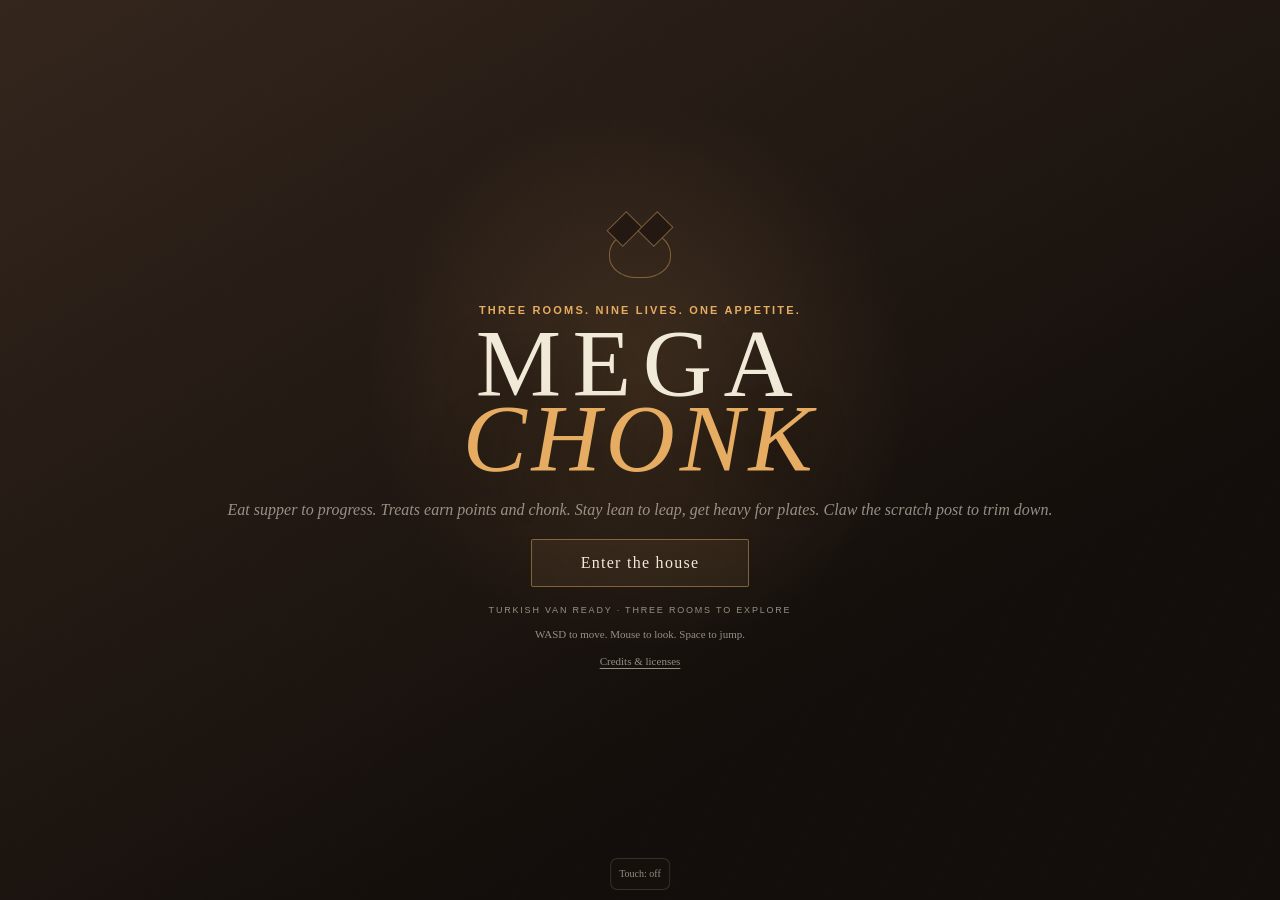
<file: index.html>
<!doctype html>
<html lang="en">
  <head>
    <meta charset="utf-8" />
    <meta name="viewport" content="width=device-width, initial-scale=1, viewport-fit=cover" />
    <meta name="theme-color" content="#2b211a" />
    <title>Mega Chonk</title>
    <link rel="icon" href="data:image/svg+xml,%3Csvg xmlns='http://www.w3.org/2000/svg' viewBox='0 0 32 32'%3E%3Cpath fill='%23e6ad62' d='M6 13 4 3l8 6a13 13 0 0 1 8 0l8-6-2 10a12 12 0 1 1-20 0Z'/%3E%3C/svg%3E" />
    <link rel="stylesheet" href="./styles.css" />
    <script type="importmap">
      {
        "imports": {
          "three": "./vendor/three/build/three.module.js",
          "three/addons/": "./vendor/three/examples/jsm/"
        }
      }
    </script>
  </head>
  <body>
    <canvas id="game" tabindex="0" aria-label="Mega Chonk 3D game"></canvas>
    <div id="boot" class="boot-screen">
      <div class="boot-mark" aria-hidden="true"><span></span><span></span></div>
      <p class="eyebrow">Three rooms. Nine lives. One appetite.</p>
      <h1>MEGA<br /><em>CHONK</em></h1>
      <p class="boot-copy">Eat supper to progress. Treats earn points and chonk. Stay lean to leap, get heavy for plates. Claw the scratch post to trim down.</p>
      <button id="enter-game" type="button" disabled>Enter the house</button>
      <p id="load-status" class="load-status">Preparing the house...</p>
      <p id="input-hint" class="input-hint">WASD to move. Mouse to look. Space to jump.</p>
      <p class="boot-credits"><a href="./credits.html" target="_blank" rel="noopener">Credits &amp; licenses</a></p>
    </div>
    <button id="touch-toggle" class="input-toggle" type="button" aria-pressed="false" aria-controls="touch-controls">Touch: off</button>
    <section id="touch-controls" class="touch-controls" aria-label="Touch game controls" hidden>
      <div id="move-stick" class="touch-stick" data-touch-stick role="group" aria-label="Movement joystick">
        <span class="touch-stick-label">MOVE</span>
        <span class="touch-stick-ring" aria-hidden="true"></span>
        <span class="touch-stick-thumb" aria-hidden="true"></span>
      </div>
      <span class="touch-look-hint" aria-hidden="true">DRAG RIGHT SIDE TO LOOK</span>
      <div class="touch-actions">
        <button type="button" data-touch-action="sit" aria-label="Sit or stand">Sit</button>
        <button type="button" data-touch-action="claw" aria-label="Claw">Claw</button>
        <button type="button" data-touch-action="bite" aria-label="Bite">Bite</button>
        <button type="button" data-touch-action="trot" aria-label="Toggle trot" aria-pressed="false">Trot</button>
        <button type="button" data-touch-action="jump" class="touch-jump" aria-label="Jump">Jump</button>
      </div>
    </section>
    <div id="hud" class="hud is-hidden">
      <section class="status-panel" aria-label="Cat status">
        <div class="status-heading"><span>Condition</span><strong id="condition-value">READY</strong></div>
        <div class="meter-label"><span>Satiety</span><strong id="satiety-value">62</strong></div>
        <div class="satiety-track"><div id="satiety-fill"></div></div>
        <div class="meter-label"><span>Chonk</span><strong id="chonk-value">48</strong></div>
        <div class="chonk-track"><div id="chonk-fill"></div></div>
        <div class="status-footer"><span id="state-value">CURIOUS</span><span id="pace-value">BALANCED PACE</span></div>
      </section>
      <section class="objective-panel">
        <span id="level-index" class="objective-index">01</span>
        <div><span id="level-name" class="objective-label">Living Room Zoomies</span><strong id="objective-text">Find the first supper</strong><small id="level-progress">LEVEL 1 OF 3 · XP 0</small></div>
      </section>
      <div id="equipment-status" class="equipment-status" aria-live="polite">COLLAR NONE | PENDANT NONE</div>
      <section id="boss-panel" class="boss-panel" aria-label="Boss encounter" hidden>
        <div class="boss-heading"><strong id="boss-name">THE GRAND SUCK</strong><span id="boss-lives">9 / 9 LIVES</span></div>
        <div class="boss-track" role="progressbar" aria-label="Vacuum health" aria-valuemin="0" aria-valuemax="8" aria-valuenow="8"><div id="boss-health"></div></div>
        <span id="boss-phase">CIRCLE BEHIND / CLAW THE GREEN REAR</span>
      </section>
      <section class="ability-panel" aria-label="Abilities">
        <span id="boost-status" class="boost-status" role="status" hidden></span>
        <span id="jump-readiness">LEAP READY</span>
        <strong><kbd>SPACE</kbd> Jump</strong>
        <span><kbd>Q</kbd> Sit · <kbd>LMB</kbd> Claw · <kbd>RMB</kbd> Bite</span>
      </section>
      <div class="reticle" aria-hidden="true"></div>
      <div id="prompt" class="prompt"></div>
      <aside class="controls-card">
        <span><kbd>WASD</kbd> Move</span><span><kbd>SHIFT</kbd> Trot</span>
        <span><kbd>SPACE</kbd> Jump</span><span><kbd>MOUSE</kbd> Look</span><span><kbd>ESC</kbd> Release</span>
      </aside>
      <div id="toast" class="toast"></div>
    </div>
    <section id="level-transition" class="level-transition is-hidden" aria-live="polite">
      <span id="transition-kicker">Level 01</span>
      <h2 id="transition-title">Living Room Zoomies</h2>
      <p id="transition-copy">Gather the scents and reach the pet door.</p>
    </section>
    <section id="completion-screen" class="completion-screen is-hidden" aria-live="polite">
      <p class="eyebrow">Three rooms cleared. Vacuum defeated.</p>
      <h2>MEGA CHONK</h2>
      <p id="completion-stats">The house has a new ruler.</p>
      <button id="restart-game" type="button">Run again</button>
    </section>
    <section id="boss-retry" class="completion-screen is-hidden" aria-labelledby="boss-retry-title">
      <p class="eyebrow">Nine lives spent</p>
      <h2 id="boss-retry-title">DUSTED OFF</h2>
      <p>The vacuum won this round. Your collar stays; the pendant is lost.</p>
      <p>Retry this fight with nine fresh lives. No need to replay the house.</p>
      <button id="retry-boss" type="button">Retry vacuum fight</button>
    </section>
    <div class="cinematic-bars" aria-hidden="true"></div>
    <section id="room-retry" class="completion-screen is-hidden" aria-labelledby="room-retry-title">
      <p class="eyebrow">Nine lives spent</p>
      <h2 id="room-retry-title">CAT NAP</h2>
      <p>Wake at your checkpoint with fresh energy and nine lives. Meals, collar and snack points stay; your pendant is lost.</p>
      <button id="retry-room" type="button">Wake up and continue</button>
    </section>
    <div class="vignette" aria-hidden="true"></div>
    <script type="module" src="./game.js"></script>
  </body>
</html>
</file>
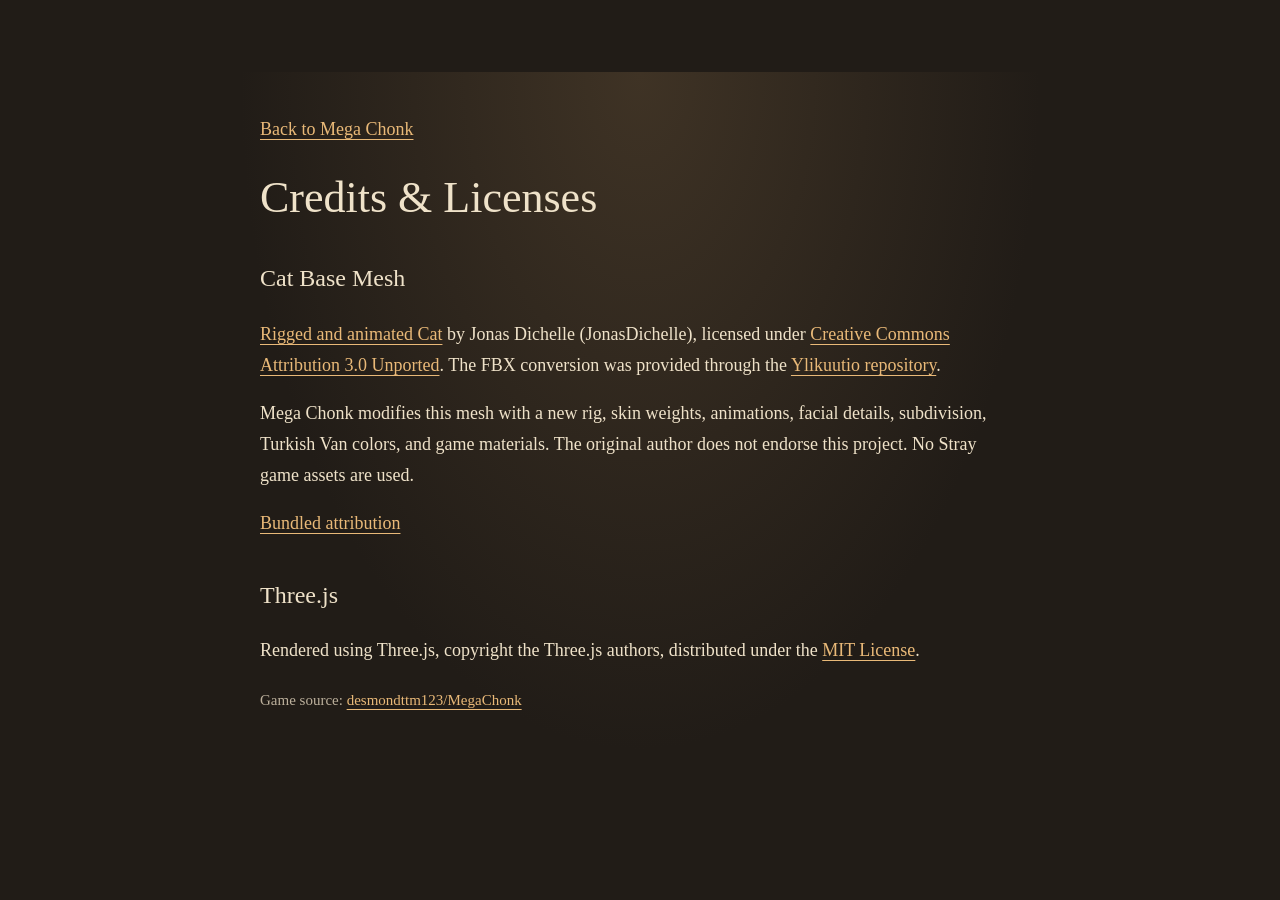
<file: credits.html>
<!doctype html>
<html lang="en">
  <head>
    <meta charset="utf-8" />
    <meta name="viewport" content="width=device-width, initial-scale=1" />
    <title>Mega Chonk | Credits</title>
    <style>
      :root { color-scheme: dark; color: #efe2c9; background: #211c17; font: 18px/1.7 Georgia, serif; }
      body { max-width: 760px; margin: 8vh auto; padding: 24px; background: radial-gradient(ellipse at top, #3f3325, transparent 70%); }
      h1 { font-size: 44px; line-height: 1.1; font-weight: 400; }
      h2 { margin-top: 36px; font-size: 24px; font-weight: 400; }
      a { color: #e9b978; text-underline-offset: 4px; }
      small { color: #bcb09c; }
    </style>
  </head>
  <body>
    <p><a href="./">Back to Mega Chonk</a></p>
    <h1>Credits &amp; Licenses</h1>
    <h2>Cat Base Mesh</h2>
    <p><a href="https://blendswap.com/blend/18519">Rigged and animated Cat</a> by Jonas Dichelle (JonasDichelle), licensed under <a href="https://creativecommons.org/licenses/by/3.0/">Creative Commons Attribution 3.0 Unported</a>. The FBX conversion was provided through the <a href="https://github.com/nrz/ylikuutio">Ylikuutio repository</a>.</p>
    <p>Mega Chonk modifies this mesh with a new rig, skin weights, animations, facial details, subdivision, Turkish Van colors, and game materials. The original author does not endorse this project. No Stray game assets are used.</p>
    <p><a href="./assets/models/source/jonas-dichelle-cat/ATTRIBUTION.md">Bundled attribution</a></p>
    <h2>Three.js</h2>
    <p>Rendered using Three.js, copyright the Three.js authors, distributed under the <a href="./vendor/three/LICENSE">MIT License</a>.</p>
    <p><small>Game source: <a href="https://github.com/desmondttm123/MegaChonk">desmondttm123/MegaChonk</a></small></p>
  </body>
</html>
</file>
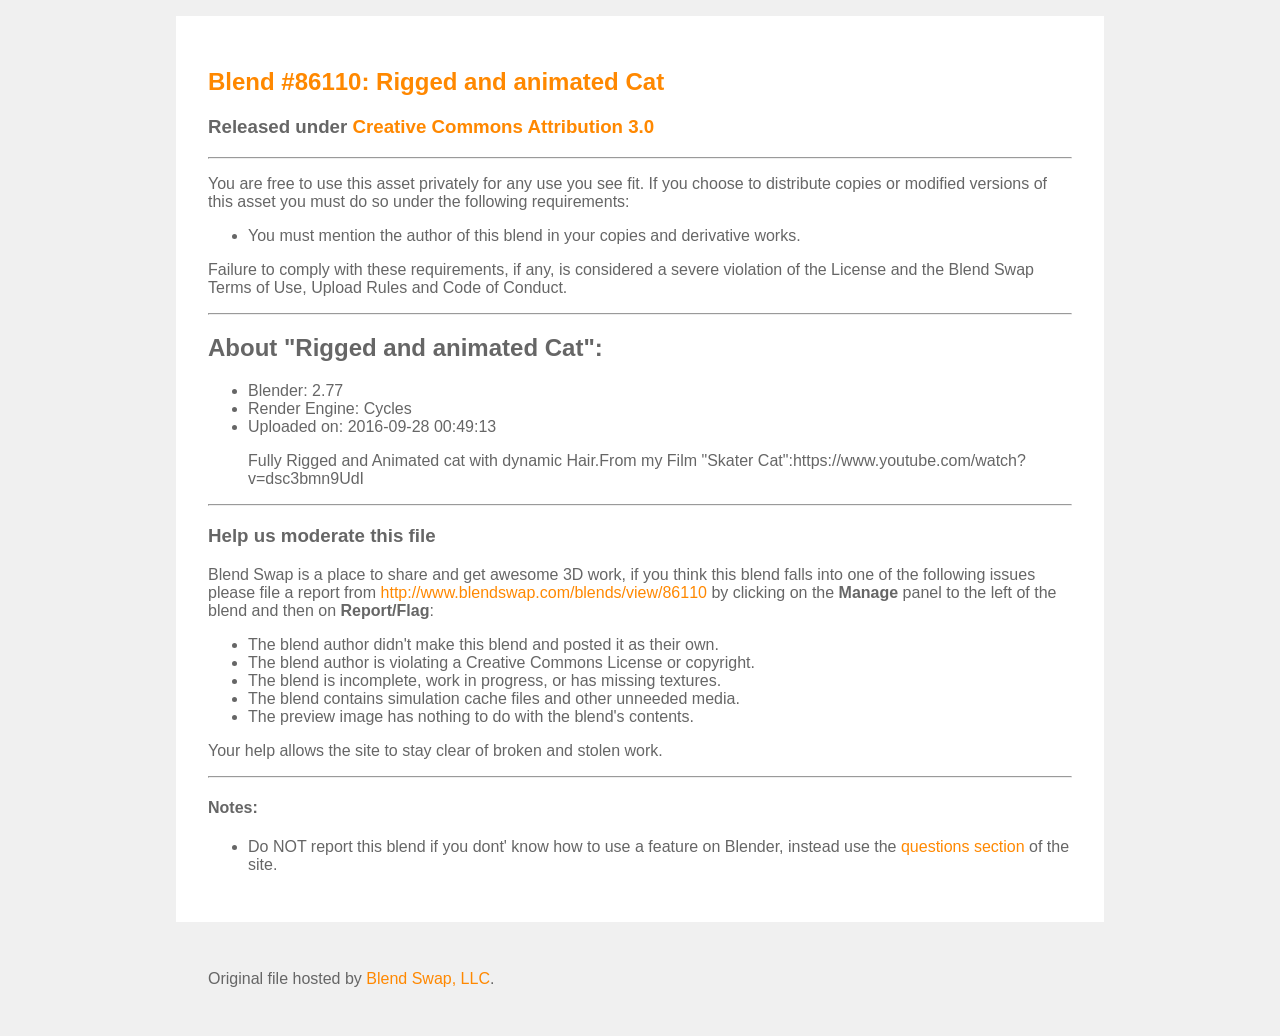
<file: assets/models/source/jonas-dichelle-cat/LICENSE.html>
<!DOCTYPE html><html lang="en"><head><meta charset="UTF-8"><title>86110 - Rigged and animated Cat - Downloaded from Blend Swap</title><meta name="viewport" content="width=device-width, initial-scale=1, maximum-scale=1"><style>body {background: #f0f0f0; color: #666; max-width: 960px; width: 100%; margin: auto; font-family: sans-serif; }a {color: #f80; text-decoration: none; }a:hover {color: #f50; }a:active {color: #f00; }article {background: #fff; padding: 32px; margin: 16px; }footer {margin: 16px; padding: 32px; }</style></head><body><article class="license"><h1><a href="http://www.blendswap.com/blends/view/86110">Blend #86110: Rigged and animated Cat</a></h1><h3>Released under <a href="https://creativecommons.org/licenses/by/3.0/">Creative Commons Attribution 3.0</a></h3><hr /><p>You are free to use this asset privately for any use you see fit. If you choose to distribute copies or modified versions of this asset you must do so under the following requirements:</p><ul><li>You must mention the author of this blend in your copies and derivative works.</li></ul><p>Failure to comply with these requirements, if any, is considered a severe violation of the License and the Blend Swap Terms of Use, Upload Rules and Code of Conduct.</p><hr /><h2>About "Rigged and animated Cat":</h2><ul><li>Blender: 2.77</li><li>Render Engine: Cycles</li><li>Uploaded on: 2016-09-28 00:49:13</li></ul><blockquote>Fully Rigged and Animated cat with dynamic Hair.From my Film "Skater Cat":https://www.youtube.com/watch?v=dsc3bmn9UdI</blockquote><hr /><h3>Help us moderate this file</h3><p>Blend Swap is a place to share and get awesome 3D work, if you think this blend falls into one of the following issues please file a report from <a href="http://www.blendswap.com/blends/view/86110">http://www.blendswap.com/blends/view/86110</a> by clicking on the <strong>Manage</strong> panel to the left of the blend and then on <strong>Report/Flag</strong>:</p><ul><li>The blend author didn't make this blend and posted it as their own.</li><li>The blend author is violating a Creative Commons License or copyright.</li><li>The blend is incomplete, work in progress, or has missing textures.</li><li>The blend contains simulation cache files and other unneeded media.</li><li>The preview image has nothing to do with the blend's contents.</li></ul><p>Your help allows the site to stay clear of broken and stolen work.</p><hr /><h4>Notes:</h4><ul><li>Do NOT report this blend if you dont' know how to use a feature on Blender, instead use the <a href="http://www.blendswap.com/questions">questions section</a> of the site.</li></ul></article><footer>Original file hosted by <a href="http://www.blendswap.com">Blend Swap, LLC</a>.</footer></body></html>
</file>
<file: styles.css>
:root {
  color-scheme: dark;
  --ink: #f1ead9;
  --muted: rgba(225, 220, 204, 0.62);
  --amber: #e6ad62;
  --amber-deep: #bd7040;
  --glass: rgba(24, 17, 13, 0.7);
  --line: rgba(231, 213, 177, 0.16);
}

* { box-sizing: border-box; }

html,
body {
  width: 100%;
  height: 100%;
  margin: 0;
  overflow: hidden;
  overscroll-behavior: none;
  background: #211812;
  color: var(--ink);
  font-family: "Palatino Linotype", "Book Antiqua", Palatino, serif;
}

button,
kbd { font: inherit; }

#game { display: block; width: 100%; height: 100%; outline: none; touch-action: none; }

.boot-screen {
  position: fixed;
  inset: 0;
  z-index: 20;
  display: grid;
  place-content: center;
  justify-items: center;
  padding: 24px;
  background: radial-gradient(circle at 50% 42%, rgba(191,139,83,.2), transparent 33%), linear-gradient(150deg, #34261d, #130e0b 72%);
  transition: opacity 900ms ease, visibility 900ms ease;
}

.boot-screen::before {
  content: "";
  position: absolute;
  inset: 0;
  opacity: .22;
  background-image: repeating-linear-gradient(115deg, transparent 0 45px, rgba(255,255,255,.018) 46px 47px);
}

.boot-screen.is-gone { opacity: 0; visibility: hidden; }

.boot-mark {
  position: relative;
  width: 62px;
  height: 48px;
  margin-bottom: 26px;
  border: 1px solid rgba(230,173,98,.45);
  border-radius: 50% 50% 44% 44%;
}

.boot-mark span {
  position: absolute;
  top: -16px;
  width: 23px;
  height: 28px;
  border: 1px solid rgba(230,173,98,.45);
  background: #241912;
  transform: rotate(45deg);
}

.boot-mark span:first-child { left: 3px; }
.boot-mark span:last-child { right: 3px; }

.eyebrow,
.objective-label,
.load-status,
.status-footer { text-transform: uppercase; letter-spacing: .2em; }

.eyebrow {
  position: relative;
  margin: 0 0 10px;
  color: var(--amber);
  font: 600 11px/1.2 "Segoe UI", sans-serif;
}

.boot-screen h1 {
  position: relative;
  margin: 0;
  font-size: clamp(52px, 8vw, 96px);
  font-weight: 400;
  letter-spacing: .12em;
  line-height: .78;
  text-align: center;
  text-shadow: 0 16px 40px rgba(0,0,0,.42);
}

.boot-screen h1 em { color: var(--amber); font-weight: 400; letter-spacing: .05em; }

.boot-copy { position: relative; margin: 24px 0 20px; color: var(--muted); font-style: italic; }
.input-hint { position: relative; max-width: 340px; margin: 0 12px; color: var(--muted); text-align: center; font: 11px/1.5 Georgia, serif; }

#enter-game,
#restart-game,
#retry-boss {
  position: relative;
  min-width: 218px;
  padding: 14px 24px;
  border: 1px solid rgba(230,173,98,.45);
  border-radius: 2px;
  background: rgba(230,173,98,.08);
  color: var(--ink);
  cursor: pointer;
  letter-spacing: .08em;
  transition: background 180ms ease, border-color 180ms ease, transform 180ms ease;
}

#enter-game:hover:not(:disabled),
#restart-game:hover { transform: translateY(-2px); border-color: var(--amber); background: rgba(230,173,98,.16); }
#enter-game:disabled { opacity: .4; cursor: wait; }

.load-status {
  position: relative;
  min-height: 1em;
  margin-top: 18px;
  color: var(--muted);
  font: 500 9px/1.3 "Segoe UI", sans-serif;
}

.hud { position: fixed; inset: 0; z-index: 5; pointer-events: none; transition: opacity 500ms ease; }
.boot-credits { position: relative; margin: 12px 0 0; font: 11px/1.4 Georgia, serif; }
.boot-credits a { color: var(--muted); text-underline-offset: 3px; }
.hud.is-hidden { opacity: 0; }

.status-panel,
.objective-panel,
.controls-card,
.ability-panel {
  position: absolute;
  border: 1px solid var(--line);
  background: linear-gradient(135deg, var(--glass), rgba(10,18,21,.42));
  backdrop-filter: blur(12px);
  box-shadow: 0 16px 40px rgba(0,0,0,.22);
}

.status-panel { top: 24px; left: 24px; width: min(326px, calc(100vw - 48px)); padding: 15px 18px 14px; }
.status-heading,
.status-footer { display: flex; justify-content: space-between; align-items: center; }
.status-heading { margin-bottom: 11px; font-size: 15px; }
.status-heading strong { color: var(--amber); font-family: "Segoe UI", sans-serif; }
.meter-label { display: flex; justify-content: space-between; margin: 7px 0 5px; color: var(--muted); font: 600 8px/1 "Segoe UI", sans-serif; letter-spacing: .16em; text-transform: uppercase; }
.meter-label strong { color: var(--ink); font: 700 9px/1 "Segoe UI", sans-serif; }
.satiety-track,
.chonk-track { height: 5px; margin: 0 0 7px; overflow: hidden; background: rgba(255,255,255,.11); }
#satiety-fill { width: 70%; height: 100%; background: linear-gradient(90deg, var(--amber-deep), var(--amber), #f1d7a7); box-shadow: 0 0 14px rgba(230,173,98,.4); transition: width 180ms linear; }
.chonk-track #chonk-fill { width: 48%; height: 100%; background: linear-gradient(90deg, #799589, #aec0ac, #e7c184); box-shadow: 0 0 14px rgba(173,198,178,.28); transition: width 220ms linear; }
.status-footer { margin-top: 11px; color: var(--muted); font: 600 8px/1.2 "Segoe UI", sans-serif; }

.objective-panel { top: 24px; right: 24px; display: flex; gap: 14px; min-width: 270px; padding: 14px 18px; }
.objective-index { color: var(--amber); font-size: 25px; line-height: 1; }
.objective-label { display: block; margin-bottom: 4px; color: var(--muted); font: 600 8px/1 "Segoe UI", sans-serif; }
.objective-panel strong { font-size: 14px; font-weight: 400; }
.objective-panel small { display: block; margin-top: 7px; color: var(--muted); font: 600 8px/1 "Segoe UI", sans-serif; letter-spacing: .12em; }

.ability-panel { right: 24px; bottom: 24px; display: grid; justify-items: end; gap: 6px; padding: 11px 14px; color: var(--muted); font: 600 9px/1.2 "Segoe UI", sans-serif; text-transform: uppercase; letter-spacing: .08em; }
.ability-panel > span:first-child { color: #b9d6b8; letter-spacing: .18em; }
.ability-panel strong { color: var(--ink); font-weight: 500; }
.ability-panel kbd { color: var(--amber); }
.ability-panel .boost-status { max-width: 260px; padding: 7px 9px; border: 1px solid #88b67b; background: rgba(49, 88, 44, .45); color: #cfefb6; line-height: 1.6; }
.boost-status[hidden] { display: none; }

.equipment-status { position: absolute; top: 168px; left: 24px; max-width: 330px; color: #b9d6cd; font: 600 8px/1.6 "Segoe UI", sans-serif; letter-spacing: .04em; text-shadow: 0 1px 4px #211812; }
.boss-panel { position: absolute; top: 24px; right: 24px; width: min(400px, 44vw); padding: 15px 18px; border: 1px solid rgba(225,154,94,.45); background: linear-gradient(135deg, rgba(58,30,20,.92), rgba(24,22,17,.86)); box-shadow: 0 12px 36px rgba(0,0,0,.24); }
.boss-panel[hidden] { display: none; }
.boss-heading { display: flex; justify-content: space-between; gap: 12px; align-items: center; }
.boss-heading strong { color: #edcda3; font: 15px/1.2 Georgia, serif; letter-spacing: .06em; }
.boss-heading span { color: #bce0cc; white-space: nowrap; font: 700 9px/1 "Segoe UI", sans-serif; }
.boss-track { height: 7px; margin: 12px 0 10px; background: rgba(255,255,255,.12); }
#boss-health { height: 100%; width: 100%; background: linear-gradient(90deg, #b46640, #e8b46b); transition: width 180ms ease; }
#boss-phase { display: block; color: #ead7b6; font: 600 9px/1.5 "Segoe UI", sans-serif; letter-spacing: .04em; }
.boss-mode .objective-panel { display: none; }
#boss-retry p { max-width: 500px; line-height: 1.6; margin: 6px 0; }
#retry-boss { margin-top: 24px; }
#room-retry p { max-width: 500px; line-height: 1.6; }
#retry-room { margin-top: 24px; }

.controls-card { left: 24px; bottom: 24px; display: flex; gap: 15px; padding: 10px 13px; color: var(--muted); font: 500 10px/1 "Segoe UI", sans-serif; }
kbd { color: var(--ink); font-size: 9px; letter-spacing: .05em; }
.reticle { position: absolute; left: 50%; top: 50%; width: 4px; height: 4px; border-radius: 50%; background: rgba(245,237,216,.62); transform: translate(-50%,-50%); box-shadow: 0 0 10px rgba(255,255,255,.55); }
.prompt,
.toast { position: absolute; left: 50%; transform: translateX(-50%); text-align: center; transition: opacity 220ms ease, transform 220ms ease; }
.prompt { bottom: 19%; color: var(--ink); font-size: 14px; text-shadow: 0 2px 10px #000; }
.toast { bottom: 10%; max-width: min(520px, calc(100vw - 40px)); padding: 10px 18px; border-top: 1px solid rgba(230,173,98,.45); color: var(--ink); font-size: 15px; font-style: italic; opacity: 0; }
.toast.is-visible { opacity: 1; transform: translateX(-50%) translateY(-5px); }

.level-transition,
.completion-screen {
  position: fixed;
  z-index: 18;
  display: grid;
  place-content: center;
  justify-items: center;
  text-align: center;
  transition: opacity 500ms ease, visibility 500ms ease;
}

.level-transition { inset: 0; pointer-events: none; background: radial-gradient(circle, rgba(57,39,25,.54), rgba(12,8,6,.74)); }
.level-transition.is-hidden,
.completion-screen.is-hidden { opacity: 0; visibility: hidden; pointer-events: none; }
.level-transition span { color: var(--amber); font: 700 10px/1 "Segoe UI", sans-serif; letter-spacing: .28em; text-transform: uppercase; }
.level-transition h2 { margin: 13px 0 8px; font-size: clamp(42px, 7vw, 84px); font-weight: 400; letter-spacing: .08em; }
.level-transition p { margin: 0; color: var(--muted); font-style: italic; }

.completion-screen { inset: 0; padding: 24px; background: radial-gradient(circle at 50% 40%, rgba(154,105,55,.25), transparent 35%), rgba(17,11,8,.94); }
.completion-screen h2 { margin: 8px 0 12px; color: var(--amber); font-size: clamp(48px, 9vw, 110px); font-weight: 400; letter-spacing: .09em; }
.completion-screen p { color: var(--muted); }
#restart-game { margin-top: 20px; }

.cinematic-bars::before,
.cinematic-bars::after { content: ""; position: fixed; z-index: 4; left: 0; right: 0; height: 7px; background: #05090b; pointer-events: none; }
.cinematic-bars::before { top: 0; }
.cinematic-bars::after { bottom: 0; }
.vignette { position: fixed; z-index: 3; inset: 0; pointer-events: none; background: radial-gradient(circle, transparent 48%, rgba(0,6,8,.3)); mix-blend-mode: multiply; }

.input-toggle {
  position: fixed;
  z-index: 22;
  left: 50%;
  bottom: max(10px, env(safe-area-inset-bottom));
  transform: translateX(-50%);
  min-height: 32px;
  padding: 6px 8px;
  border: 1px solid var(--line);
  border-radius: 7px;
  color: var(--muted);
  background: rgba(24, 17, 13, .85);
  font: 10px/1 Georgia, serif;
  cursor: pointer;
  touch-action: manipulation;
}
.input-toggle[aria-pressed="true"] { border-color: rgba(230,173,98,.55); color: var(--amber); }
.touch-controls { position: fixed; inset: 0; z-index: 8; pointer-events: none; user-select: none; -webkit-user-select: none; }
.touch-controls[hidden] { display: none; }
.touch-stick,
.touch-actions button { pointer-events: auto; touch-action: none; -webkit-touch-callout: none; -webkit-tap-highlight-color: transparent; }
.touch-stick {
  --stick-x: 0px;
  --stick-y: 0px;
  position: absolute;
  width: 128px;
  height: 128px;
  left: max(18px, calc(env(safe-area-inset-left) + 12px));
  bottom: max(26px, calc(env(safe-area-inset-bottom) + 16px));
  border: 1px solid rgba(230,173,98,.36);
  border-radius: 50%;
  background: radial-gradient(circle, rgba(230,173,98,.10), rgba(24,17,13,.45) 70%);
  box-shadow: inset 0 0 0 9px rgba(24,17,13,.18), 0 8px 30px rgba(0,0,0,.22);
}
.touch-stick-label { position: absolute; left: 0; right: 0; top: -22px; text-align: center; color: rgba(241,234,217,.8); font: 10px/1 Georgia, serif; letter-spacing: .18em; text-shadow: 0 1px 4px #000; }
.touch-stick-ring { position: absolute; inset: 25%; border: 1px dashed rgba(230,173,98,.25); border-radius: 50%; }
.touch-stick-thumb { position: absolute; left: 50%; top: 50%; width: 50px; height: 50px; transform: translate(-50%, -50%) translate(var(--stick-x), var(--stick-y)); border-radius: 50%; border: 1px solid rgba(230,173,98,.7); background: radial-gradient(circle at 35% 25%, rgba(241,215,167,.65), rgba(144,94,48,.65)); box-shadow: 0 5px 14px rgba(0,0,0,.3); pointer-events: none; }
.touch-stick.is-held { border-color: var(--amber); }
.touch-look-hint { position: absolute; right: max(22px, env(safe-area-inset-right)); top: 44%; max-width: 130px; text-align: right; color: rgba(241,234,217,.42); font: 9px/1.5 Georgia, serif; letter-spacing: .12em; text-shadow: 0 1px 4px #000; }
.touch-actions { position: absolute; right: max(18px, calc(env(safe-area-inset-right) + 12px)); bottom: max(26px, calc(env(safe-area-inset-bottom) + 16px)); display: grid; grid-template-columns: repeat(3, 50px); gap: 8px; }
.touch-actions button { min-width: 0; min-height: 50px; padding: 8px 3px; border: 1px solid rgba(231,213,177,.32); border-radius: 14px; color: var(--ink); background: linear-gradient(145deg, rgba(70,50,31,.78), rgba(24,17,13,.82)); font: 13px/1 Georgia, serif; box-shadow: 0 5px 18px rgba(0,0,0,.24); }
.touch-actions .touch-jump { grid-column: span 2; min-height: 60px; border-color: var(--amber); background: linear-gradient(145deg, rgba(185,119,54,.85), rgba(89,54,26,.85)); font-size: 17px; letter-spacing: .05em; }
.touch-actions button.is-held,
.touch-actions button[aria-pressed="true"] { background: rgba(197,140,72,.92); color: #211812; border-color: #f1d7a7; }
.touch-mode .controls-card,
.touch-mode .reticle { display: none; }
.touch-mode.touch-playing .input-toggle { left: max(18px, calc(env(safe-area-inset-left) + 12px)); bottom: max(186px, calc(env(safe-area-inset-bottom) + 176px)); transform: none; min-height: 36px; }
.touch-mode .status-panel { top: max(12px, env(safe-area-inset-top)); left: max(12px, env(safe-area-inset-left)); width: min(42vw, 250px); padding: 10px; }
.touch-mode .status-heading { margin-bottom: 6px; font-size: 12px; }
.touch-mode .status-footer { margin-top: 7px; }
.touch-mode #pace-value { display: none; }
.touch-mode .objective-panel { top: max(12px, env(safe-area-inset-top)); right: max(12px, env(safe-area-inset-right)); bottom: auto; min-width: 0; width: min(44vw, 270px); padding: 10px; gap: 7px; }
.touch-mode .objective-index { font-size: 20px; }
.touch-mode .objective-panel strong { font-size: 12px; }
.touch-mode .objective-label { line-height: 1.35; font-size: 7px; letter-spacing: .08em; }
.touch-mode .objective-panel small { font-size: 7px; line-height: 1.4; }
.touch-mode .equipment-status { top: max(181px, calc(env(safe-area-inset-top) + 173px)); left: max(12px, env(safe-area-inset-left)); max-width: 80vw; font-size: 7px; }
.touch-mode .boss-panel { top: max(12px, env(safe-area-inset-top)); right: max(12px, env(safe-area-inset-right)); width: min(44vw, 270px); padding: 10px; }
.touch-mode .boss-heading { display: block; }
.touch-mode .boss-heading strong { display: block; font-size: 12px; }
.touch-mode .boss-heading span { display: block; margin-top: 5px; font-size: 8px; }
.touch-mode .boss-track { margin: 8px 0 6px; height: 5px; }
.touch-mode #boss-phase { font-size: 7px; }
.touch-mode .ability-panel { display: grid; top: max(136px, calc(env(safe-area-inset-top) + 128px)); left: 50%; right: auto; bottom: auto; transform: translateX(-50%); max-width: 260px; padding: 6px 9px; justify-items: center; font-size: 8px; }
.touch-mode .ability-panel > strong,
.touch-mode .ability-panel > span:last-child { display: none; }
.touch-mode .ability-panel .boost-status { max-width: 230px; font-size: 8px; padding: 4px 6px; }
.touch-mode .prompt { bottom: max(190px, calc(env(safe-area-inset-bottom) + 180px)); max-width: 80vw; font-size: 12px; }
.touch-mode .toast { bottom: max(224px, calc(env(safe-area-inset-bottom) + 214px)); padding: 7px 10px; font-size: 12px; }
.touch-mode .level-transition { padding: 20px; }
.touch-mode .level-transition h2 { font-size: clamp(30px, 6vw, 60px); }
.touch-mode .level-transition p { max-width: 500px; font-size: 13px; line-height: 1.5; }

@media (max-width: 760px) {
  .objective-panel { top: 14px; right: 14px; min-width: 0; width: 43vw; padding: 10px; gap: 7px; }
  .objective-panel strong { font-size: 12px; }
  .objective-label { font-size: 7px; line-height: 1.4; }
  .objective-panel small { font-size: 7px; line-height: 1.4; }
  .status-panel { top: 14px; left: 14px; width: 43vw; padding: 10px; }
  .status-heading { font-size: 12px; }
  #pace-value { display: none; }
  .controls-card,
  .ability-panel { display: none; }
  .boot-screen h1 { letter-spacing: .06em; }
  .boot-copy { max-width: 300px; text-align: center; font-size: 13px; line-height: 1.5; }
}

@media (max-width: 360px) {
  .touch-stick { width: 110px; height: 110px; left: 12px; }
  .touch-actions { right: 12px; grid-template-columns: repeat(3, 44px); gap: 6px; }
  .touch-actions button { min-height: 44px; font-size: 12px; }
  .touch-actions .touch-jump { min-height: 54px; }
  .input-toggle { padding: 5px; font-size: 9px; }
  .touch-mode.touch-playing .input-toggle { bottom: max(166px, calc(env(safe-area-inset-bottom) + 156px)); }
}

@media (max-height: 500px) {
  .boot-screen { padding: 12px 12px 42px; }
  .boot-mark { display: none; }
  .boot-screen h1 { font-size: 44px; line-height: .95; }
  .boot-screen h1 br { display: none; }
  .boot-screen h1 em { display: inline-block; margin-left: .15em; }
  .boot-copy { max-width: 500px; margin: 8px 0; font-size: 11px; line-height: 1.3; }
  .eyebrow { margin-bottom: 7px; font-size: 8px; }
  #enter-game { padding: 9px 20px; }
  .load-status { margin: 8px 0; }
  .input-hint { max-width: 520px; font-size: 10px; }
  .boot-credits { margin-top: 6px; }
  .touch-mode .status-panel { padding: 7px 10px; }
  .touch-mode .status-footer { display: none; }
  .touch-mode .status-heading { margin-bottom: 4px; }
  .touch-mode .meter-label { margin: 4px 0; }
  .touch-mode .satiety-track, .touch-mode .chonk-track { margin-bottom: 4px; height: 4px; }
  .touch-mode .ability-panel { top: max(106px, calc(env(safe-area-inset-top) + 98px)); }
  .touch-mode .equipment-status { top: auto; bottom: max(12px, env(safe-area-inset-bottom)); left: 50%; transform: translateX(-50%); max-width: 32vw; text-align: center; font-size: 7px; }
  .touch-mode .toast { bottom: auto; top: 40%; max-width: 320px; }
  .touch-mode .prompt { bottom: 30%; }
  .touch-look-hint { top: 38%; }
}
</file>
